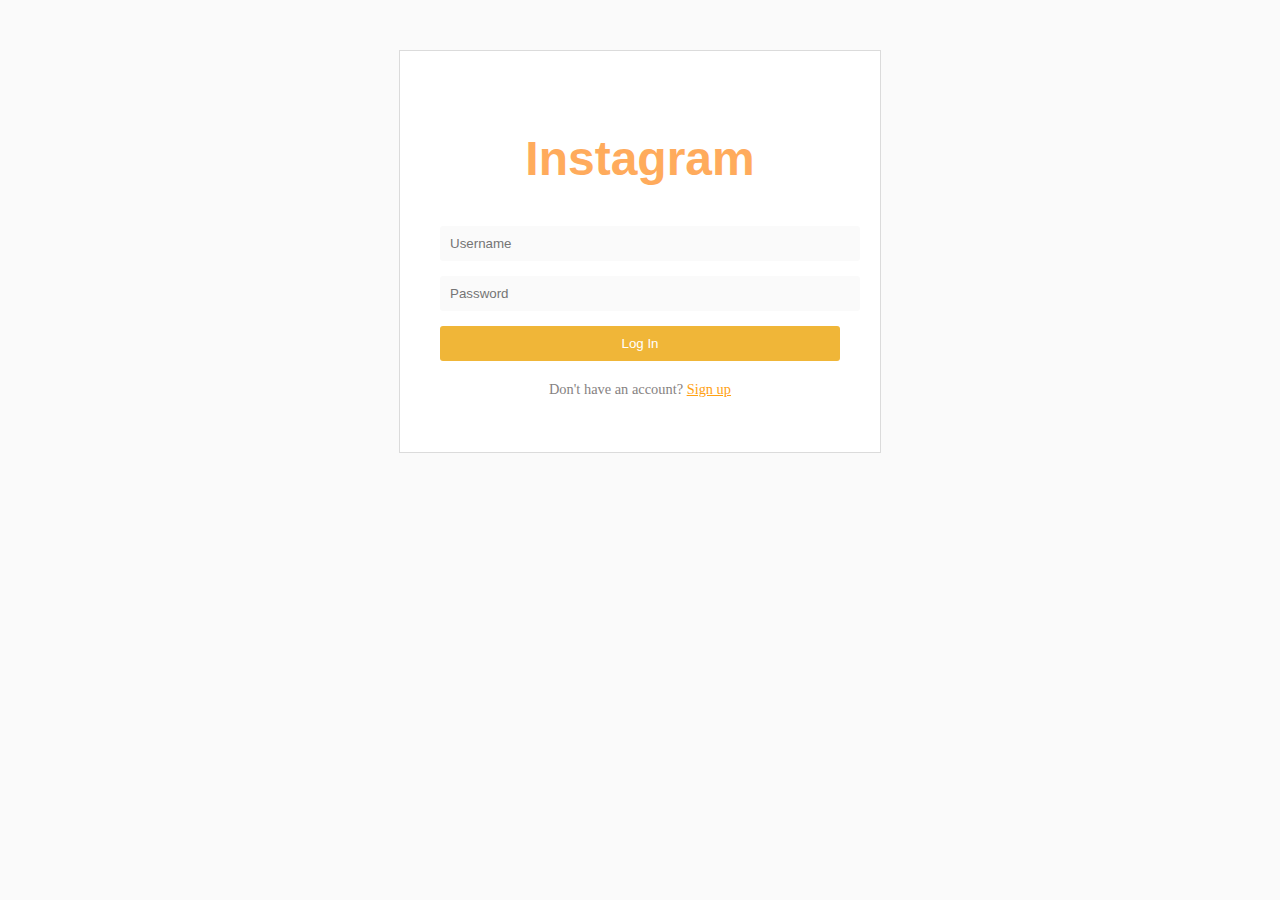
<file: tiene cara de/index.html>
<!DOCTYPE html>
<html>
<head>
	<title>Login and Sign Up</title>
	<link rel="stylesheet" type="text/css" href="style.css">
	<link id="icono" rel="icon" type="image/png" href="Instagram-Logo-removebg-preview.png">

</head>
<body>

	<!-- Login Form -->
	<div class="form-container">
		<h2>Instagram</h2>
		<form>
			<input type="text" id="username" name="username" placeholder="Username">
			<input id="email" type="password" id="password" name="password" placeholder="Password">
			<button type="submit">Log In</button>
		</form>
		<p>Don't have an account? <a href="IDNEX2.HTML" id="nahse">Sign up</a></p>
	</div>

</body>
</html>
</file>
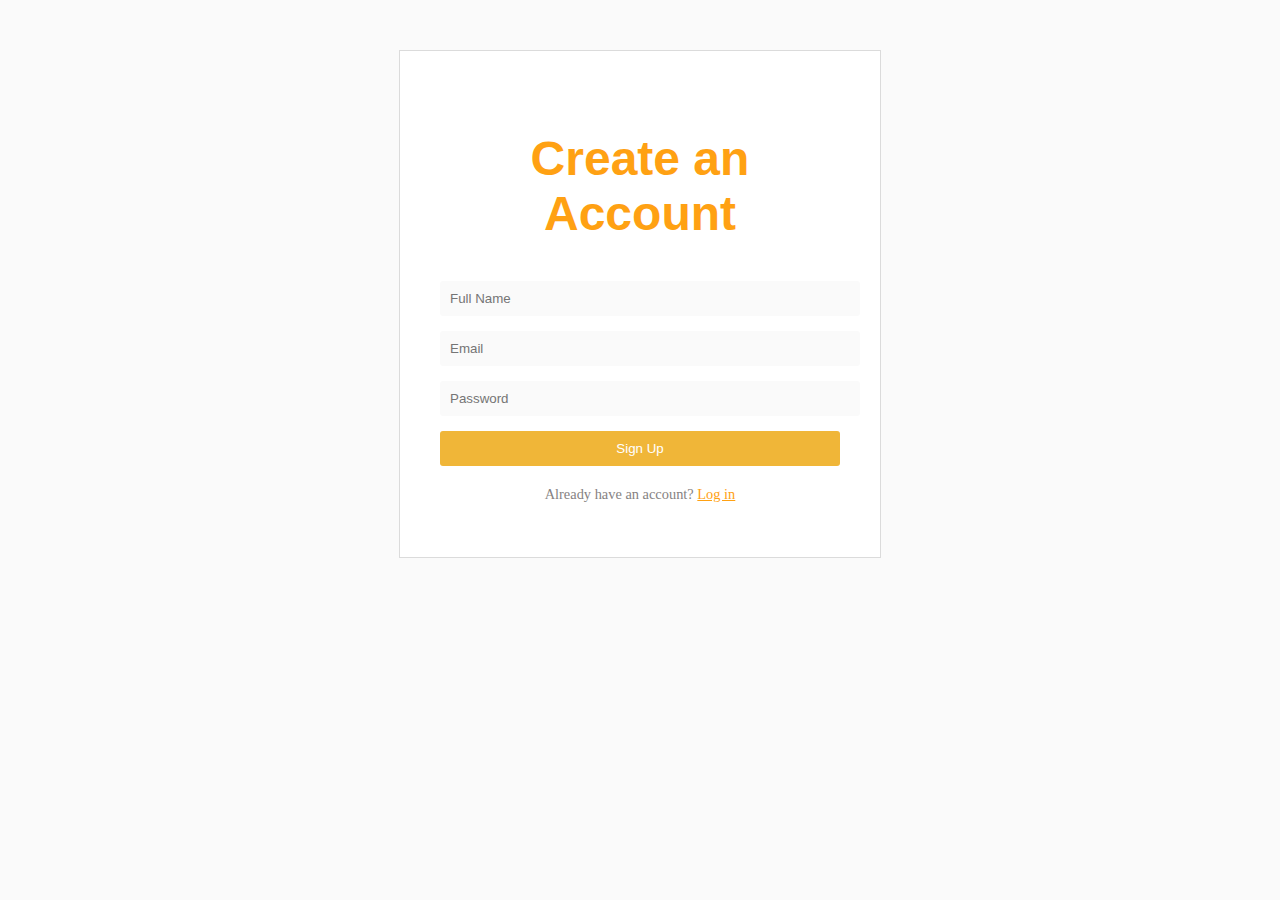
<file: tiene cara de/IDNEX2.HTML>
<!DOCTYPE html>
<html>
<head>
	<title>Sign Up</title>
	<link rel="stylesheet" type="text/css" href="style.css">
    <link id="icono" rel="icon" type="image/png" href="Instagram-Logo-2016.png">
</head>
<body>

	<!-- Sign Up Form -->
	<div class="form-container">
		<h2 id="slay">Create an Account</h2>
		<form class="NASHE">
			<input type="text" id="name" name="name" placeholder="Full Name">
            <input type="email" id="email" name="name" placeholder="Email">
			<input type="password" id="password" name="password" placeholder="Password">
			<button type="submit">Sign Up</button>
		</form>
		<p>Already have an account? <a href="index.html" id="nahse">Log in</a></p>
	</div>

</body>
</html>
</file>
<file: tiene cara de/style.css>
body {
	background-color: #fafafa;
}

.form-container {
	width: 400px;
	margin: 50px auto;
	padding: 40px;
	background-color: #fff;
	border: 1px solid #dbdbdb;
	text-align: center;
}

h2 {
	font-family: 'Billabong', sans-serif;
	font-size: 3em;
	margin-bottom: 40px;
	color: #ffab5c;
}

form input[type="text"],
form input[type="email"],
form input[type="password"] {
	width: 100%;
	padding: 10px;
	margin-bottom: 15px;
	border: none;
	border-radius: 3px;
	background-color: #fafafa;
	color: #262626;
}

form input[type="text"]:focus,
form input[type="password"]:focus {
	background-color: #fff;
}

button[type="submit"] {
	width: 100%;
	background-color: #f0b638;
	color: #fff;
	padding: 10px 0;
	border: none;
	border-radius: 3px;
	cursor: pointer;
}

button[type="submit"]:hover {
	background-color: #d18c0c;
}

p {
	margin-top: 20px;
	font-size: 0.9em;
	color: #868282;
}

#slay {
color: #ffa113;
}

#nahse {
    color: #ffa113;
    }

    
#name {
    color: #e98c00;
    }

    
#email{
    color: #faa21e;
    }

    
#password {
    color: #fcc169;
    }

    #icono {
        width: 100%;
    }
</file>
